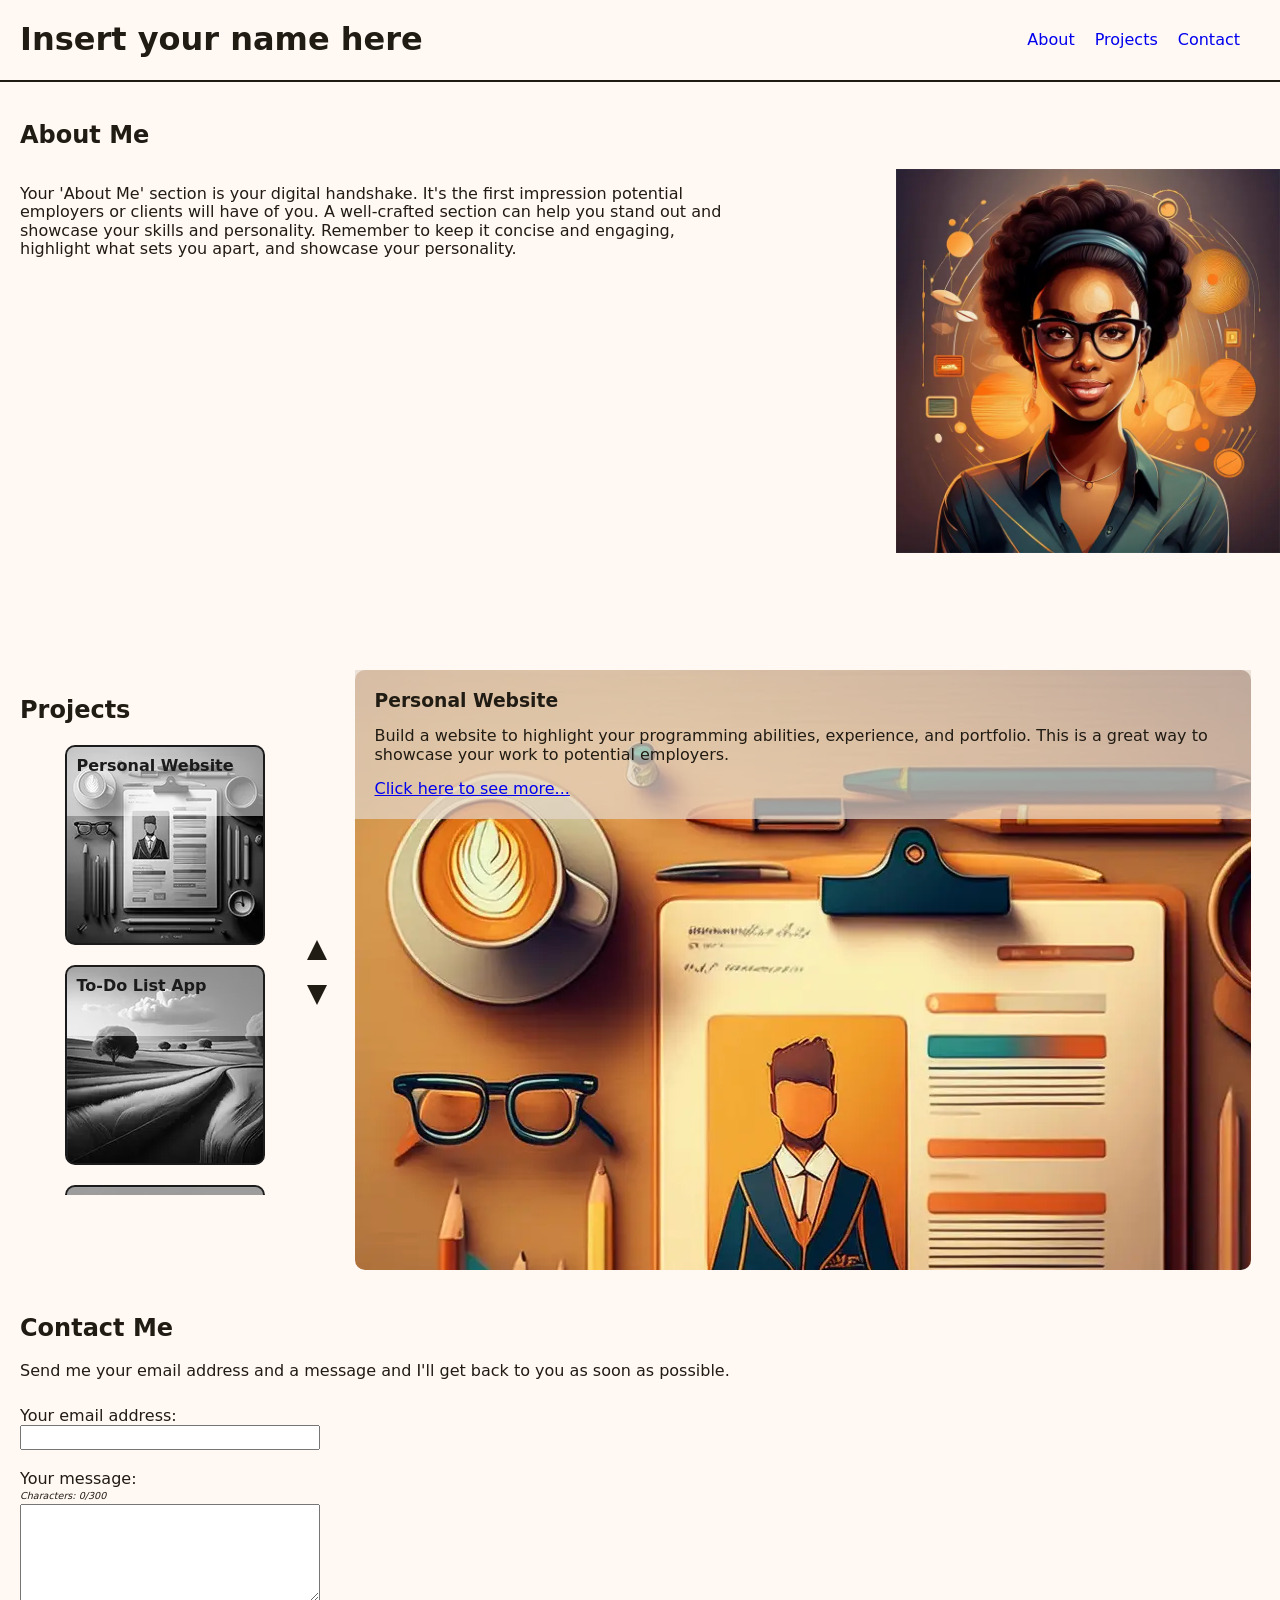
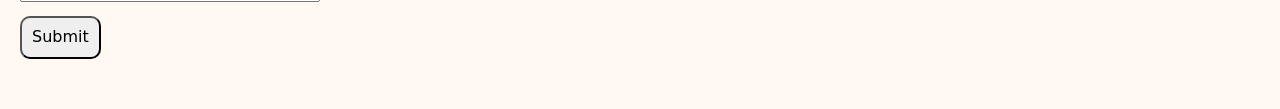
<file: project js/index.html>
<!DOCTYPE html>
<html lang="en">

<head>
    <meta charset="UTF-8">
    <meta name="viewport" content="width=device-width, initial-scale=1.0">
    <link rel="stylesheet" href="starter/css/normalize.css">
    <link rel="stylesheet" href="starter/css/styles.css">
    <script src="starter/js/script.js"></script>
    <title>My Personal Portfolio</title>
</head>

<body>
    <header>
        <h1>Insert your name here</h1>
        <nav>
            <ul>
                <a href='#aboutMeContainer'>
                    <li>About</li>
                </a>
                <a href='#projectsContainer'>
                    <li>Projects</li>
                </a>
                <a href='#contactContainer'>
                    <li>Contact</li>
                </a>
            </ul>
        </nav>
    </header>
    <main>
        <section id="aboutMeContainer" >
            <h2>About Me</h2>
            <div id="aboutMe">
                <!-- populate with data: 2 children -->
                <!-- need to add <p> with bio -->
                <!-- need to add <div> with class of 'headshotContainer' with an <img> child -->
            </div>

        </section>
        <section id="projectsContainer">
            <h2>Projects</h2>
            <div id="projectSection">
                    
                <sidebar id="projectList">

                    <!-- populate with data -->
                    <!-- each project should be a <div> with a class of 'projectCard' -->
                    <!-- each <div> should have an id attribute equal to the project_id -->
                    <!-- each <div> should have a background set to the card_image value and aligned correctly -->
                    <!-- each <div> should have the name and the short_description -->

                </sidebar>
                <div id="projectNavArrows">
                    <!-- You must create javascript to scroll the projectList element. Scrollbars have been removed in the CSS but you can enable them again by commenting out code until your js is complete -->
                    <!-- This site is responsive and so are the arrows. Design is set up as mobile-first -->
                    <!-- at mobile sizes they move left and right -->
                    <!-- at desktop sizes the same buttons move up and down -->
                    <span class="arrow-left"></span>
                    <span class="arrow-right"></span>
                </div>

                <div id="projectSpotlight">
                    <!-- remember the background image for this section -->

                    <div id="spotlightTitles">
                        <!-- populate with default data -->
                        <!-- defult data should be the first record in the projectsData.json file -->
                        <!-- populate with the project_name and the long_description-->
                        <!-- add an external link  -->

                    </div>
                </div>
            </div>
        </section>
        <section id="contactContainer">
            <!-- create client-side validation to check and make sure the fields aren't empty and no illegal characters are included -->
            <!-- the email input has been set with a type of 'text' instead of 'email' in order to bypass the browser checks and use your js checks for formatting -->
            <!-- email regex = /^[^\s@]+@[^\s@]+\.[^\s@]+$/ -->
            <!-- invalid character regex = /[^a-zA-Z0-9@._-]/ -->
            <!-- maxLength attribute removed from textArea so you can use your js to check -->
            <!-- make sure you update the charactersLeft div with the current character count -->
            <!-- populate the emailError and messageError divs with information explaining to the user why validation failed and how to fix it -->
            <h2>Contact Me</h2>
            <p>Send me your email address and a message and I'll get back to you as soon as possible.</p>
            <form id="formSection">
                <div class='formField'>

                    <label for='contactEmail'>Your email address:</label>
                    <input id='contactEmail' name='contactEmail' type="text" />
                    <div id="emailError"></div>

                </div>
                <div class='formField'>
 
                    <label for='contactMessage'>Your message:</label>
                    <div>
                        <div id="charactersLeft">Characters: 0/300</div>
                        <textarea id='contactMessage' name="contactMessage" rows="5"></textarea>
                        <div id="messageError"></div>

                    </div>
                </div>
                <button id='formsubmit' type="submit">Submit</button>
            </form>
        </section>
    </main>
    <footer>

    </footer>
</body>

</html>
</file>
<file: project js/starter/css/styles.css>
:root {
    --lightBG:#fff8f3;
    --onLightBG:#201b13;
    --success:#4e6542;
    --onSuccess:#ffffff;
    --error:#ba1a1a;
    --onError:#ffffff;
    --titleBackground:rgba(228, 216, 204, .7);
}

body {
    width: 100dvw;
    overflow-x: hidden;
    overflow-y: auto;
    background-color:var(--lightBG);
    color:var(--onLightBG);
}

button {
    border-radius:10px;
    padding:10px;
    transition:all .3s;
}

button:hover {
    background-color: var(--success);
    color:var(--onSuccess);
}

header {
    display: flex;
    justify-content: space-between;
    align-items: center;
    border-bottom: 2px solid var(--onLightBG);

    & h1 {
        padding: 0 0 0 20px;
    }
}

html {
    scroll-behavior: smooth;
}

main {
    padding: 0;
    display: flex;
    flex-direction: column;
}

nav {
    padding: 0 20px 0 0;
    margin: 0 20px 0 0;
    width: 30%;
    display: flex;
    flex: 0 0 auto;
    justify-content: flex-end;

    & a {
        text-decoration: none;
    }

    & ul {
        list-style-type: none;
        display: flex;
        flex-direction: column;
        justify-content: space-around;
        font-size: .8rem;
        gap: 5px;
        width: 50%;
        margin: 0;
        padding: 0;

        & li {
            transition: all .3s;
            cursor: pointer;
        }

        & li:hover {
            scale: 1.1;
        }
    }
}

#aboutMeContainer {
    margin: 0 0 50px 0;
    padding: 20px 0 0 0;

    & h2,
    & p {
        padding: 0 20px 0 20px;
    }
}

#aboutMe {
    display:flex;
    flex-direction:column;
    justify-content:space-between;
    align-items: center;
    gap:20px;

    & p {
        width:100%
    }


}

#charactersLeft {
    font-size:.6rem;
    font-style: italic;
    font-weight: 100;
    line-height: 1rem;
}

#contactContainer {

    margin: 50px 0 50px 0;
    padding: 0 20px 0 20px;

}

#formSection {
    display:flex;
    flex-direction:column;
    align-items: center;

    & button {
        align-self: flex-start;
    }
}

#messageError, #emailError {
    color:var(--error);

}

#projectsContainer {
    margin: 50px 0 50px 0;
    padding: 20px 0 0 0;


    & h2 {
        padding: 0 20px 0 20px;
    }
}

#projectList {
    display: flex;
    width: 100%;
    overflow-x: auto;
    gap: 20px;
    padding: 0 40px 0 20px;
    scroll-behavior: smooth;
    -ms-overflow-style: none;

    &::-webkit-scrollbar {
        display: none;
    }

}

#projectNavArrows {
    display: flex;
    width: 100%;
    justify-content: center;
    align-items: center;
    gap: 20px;
    margin: 20px 0;
    flex: 0 0 auto;
}

#projectSection {
    display: flex;
    flex-direction: column;
    align-items: center;
    justify-content: center;
    margin:20px 0 0 0 ;
}

#projectSpotlight {
    margin: 10px 0;
    width: 90%;
    height: 600px;
    border-radius: 10px;
}


#spotlightTitles {
    width: 100%;
    background: var(--titleBackground);
    padding: 20px 20px 20px 20px;

    & h3 {
        margin: 0;

    }
}

.active {
    opacity: 1;
}

.headshotContainer {
    width:100%;

    & img {
        width:100%;
        height:auto;
        object-fit: cover;
    }
}

.inactive {
    opacity: .5;
}

.arrow-right,
.arrow-left {
    width: 20px;
    height: 20px;
    cursor: pointer;
}

.arrow-right::before {
    content: '';
    display: inline-block;
    width: 100%;
    height: 100%;
    border-top: 10px solid transparent;
    border-bottom: 10px solid transparent;
    border-left: 20px solid var(--onLightBG);
    margin-left: 5px;
}

.arrow-left::before {
    content: '';
    display: inline-block;
    width: 0;
    height: 0;
    border-top: 10px solid transparent;
    border-bottom: 10px solid transparent;
    border-right: 20px solid var(--onLightBG);
    margin-right: 5px;
}

.formField {
    display:flex;
    flex-direction:column;
    justify-content:flex-start;
    margin:10px 0;
    width:100%;

    & label {       
        
        padding:0 10px 0 0;
    } 

    & input {
        width:300px;
    }

    & textarea {
        width:300px;
    }
}

.messageContainer {
    width:300px;
}


.projectCard {
    position: relative;
    flex: 0 0 auto;
    width: 200px;
    height: 200px;
    border: 2px solid var(--onLightBG);
    border-radius: 10px;
    overflow: hidden;
    transition: all .3s;
    cursor: pointer;
    filter: grayscale();

    & h4 {
        width: 100%;
        background: rgba(255, 255, 255, .5);
        margin: 0;
        padding: 10px;
        min-height: 35%;
    }

    & p {
        color: transparent;
        padding: 0 10px;
        font-weight: bold;
    }
}

.projectCard:hover {
    color: var(--lightBG);
    filter: none;

    & h4 {
        background: rgba(0, 0, 0, .5);
        ;
    }

    & p {
        color: var(--lightBG);
        text-shadow: 2px 2px 3px var(--onLightBG);
        

    }

}




@media (width >=1024px) {
    nav {
        width: 40%;

        & ul {
            font-size: 1rem;
            flex-direction: row;
            justify-content: flex-end;
            gap: 20px;
            width: 100%;
        }
    }

    #projectNavArrows {
        flex-direction: column;
        width: 75px;
    }

    #projectSection {
        flex-direction: row;
        height: 50dvh;
    }

    #projectSpotlight {
        width:70%;
    }

    #projectList {
        flex-direction: column;
        height: 100%;
        overflow: auto;
        padding: 0 0 0 20px;
        width: 250px;
        align-items: center;
    }

    .arrow-left {
        transform: rotate(90deg);
    }

    .arrow-right {
        transform: rotate(90deg);
    }
}

@media (width >= 768px){
    #aboutMe {
        flex-direction:row;
        align-items: flex-start;

        & p {
            width:60%;
        }
    }

    .formField {
        justify-content: center;
    }

    .headshotContainer {
        width:30%;
        max-width:600px;
    }
}

/* Hide scrollbar for WebKit browsers (Chrome, Safari) on mobile devices */
@media (width <=768px) {
    body::-webkit-scrollbar {
        display: none;
    }

    /* Hide scrollbar for other browsers on mobile devices */
    body {
        -ms-overflow-style: none;
        /* IE and Edge */
        /* scrollbar-width: none;   */
    }

    
}
</file>
